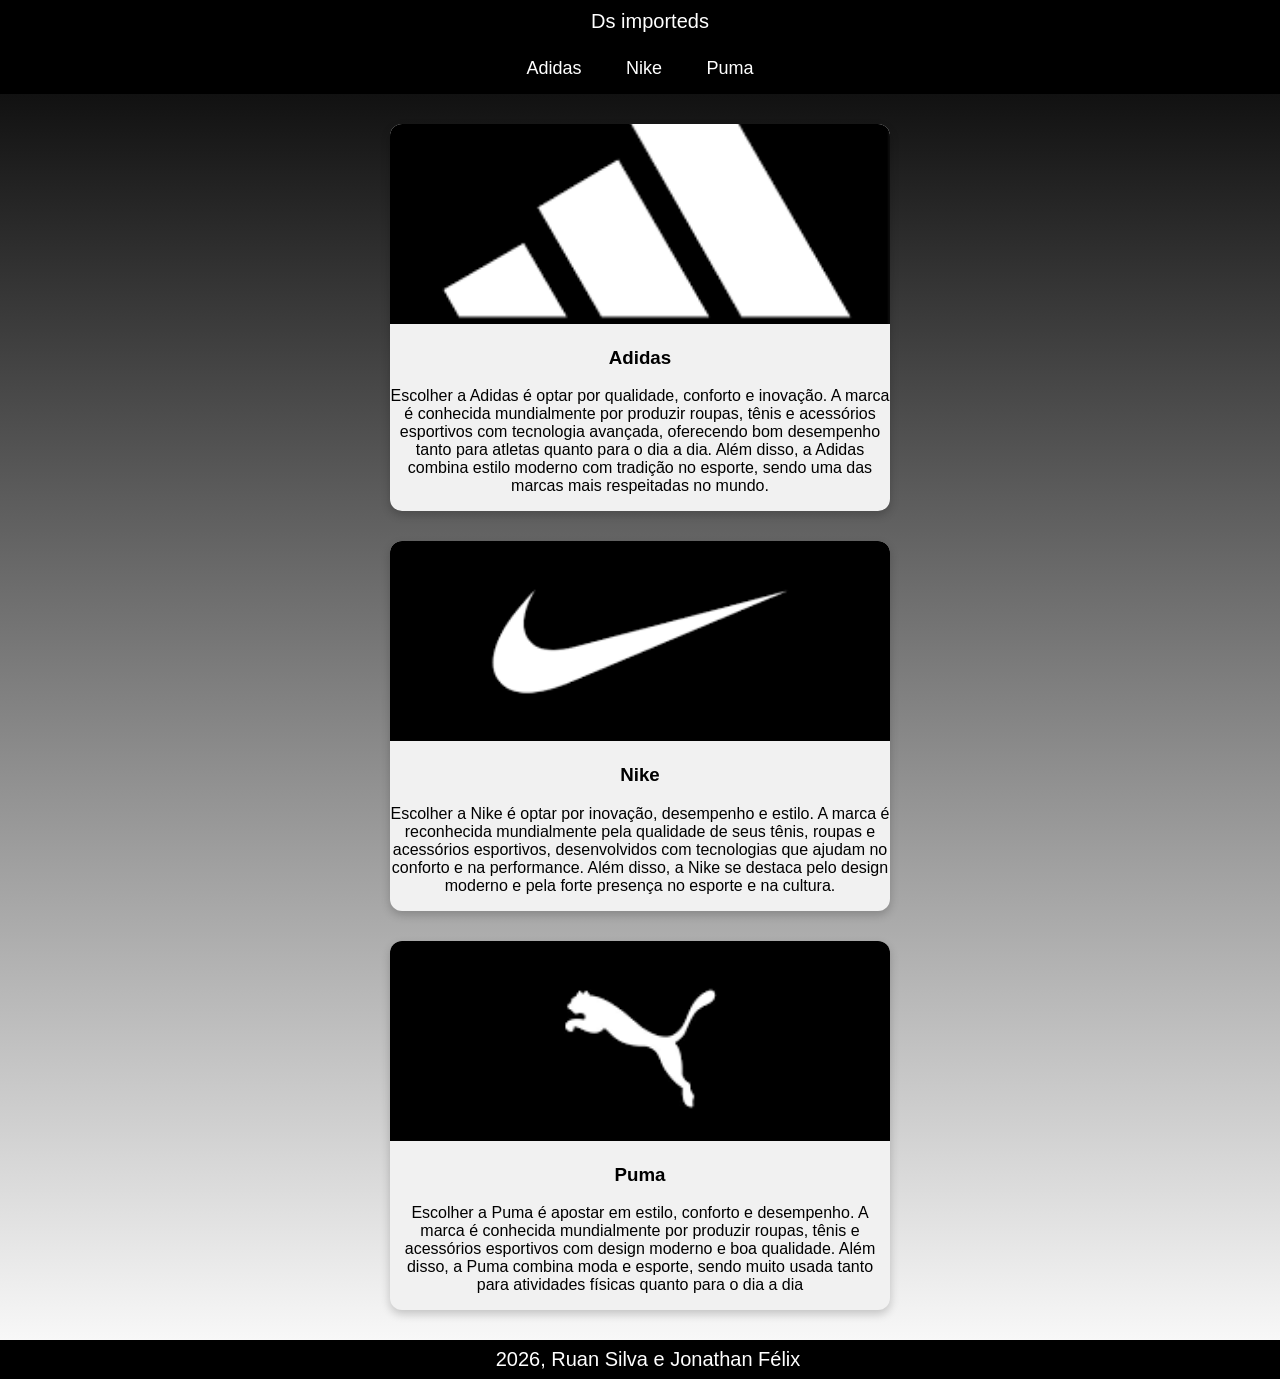
<file: index.html>
<!DOCTYPE html>
<html lang="pt-BR">
<head>
    <meta charset="UTF-8">
    <meta name="viewport" content="width=device-width, initial-scale=1.0">
    <title>Loja</title>
    <link rel="stylesheet" href="loja.css">
</head>
<body>
    <style></style>
    <header>Ds importeds</header>
    
 <div class="navbar">
  <a href="adidas.html">Adidas</a>
  <a href="nike.html">Nike</a>
  <a href="puma.html">Puma</a>

</div>
    <div class="card">
        <img src="IMG/adidas.logo.jpg" >
     <div class="card-text">
        <h3>Adidas</h3>
        <p>Escolher a Adidas é optar por qualidade, conforto e inovação. A marca é conhecida mundialmente por produzir roupas, tênis e acessórios esportivos com tecnologia avançada, oferecendo bom desempenho tanto para atletas quanto para o dia a dia. Além disso, a Adidas combina estilo moderno com tradição no esporte, sendo uma das marcas mais respeitadas no mundo.
        </p>
     </div>
</div>

</div>
    <div class="card">
        <img src="IMG/nike.logo.png" >
     <div class="card-text">
        <h3>Nike</h3>
        <p>Escolher a Nike é optar por inovação, desempenho e estilo. A marca é reconhecida mundialmente pela qualidade de seus tênis, roupas e acessórios esportivos, desenvolvidos com tecnologias que ajudam no conforto e na performance. Além disso, a Nike se destaca pelo design moderno e pela forte presença no esporte e na cultura.
        </p>
     </div>
</div>

</div>
    <div class="card">
        <img src="IMG/puma.logo.png" >
     <div class="card-text">
        <h3>Puma</h3>
        <p>Escolher a Puma é apostar em estilo, conforto e desempenho. A marca é conhecida mundialmente por produzir roupas, tênis e acessórios esportivos com design moderno e boa qualidade. Além disso, a Puma combina moda e esporte, sendo muito usada tanto para atividades físicas quanto para o dia a dia
        </p>
     </div>
</div>
<footer>
 2026, Ruan Silva e Jonathan Félix
</footer>


</body>
</html>
</file>
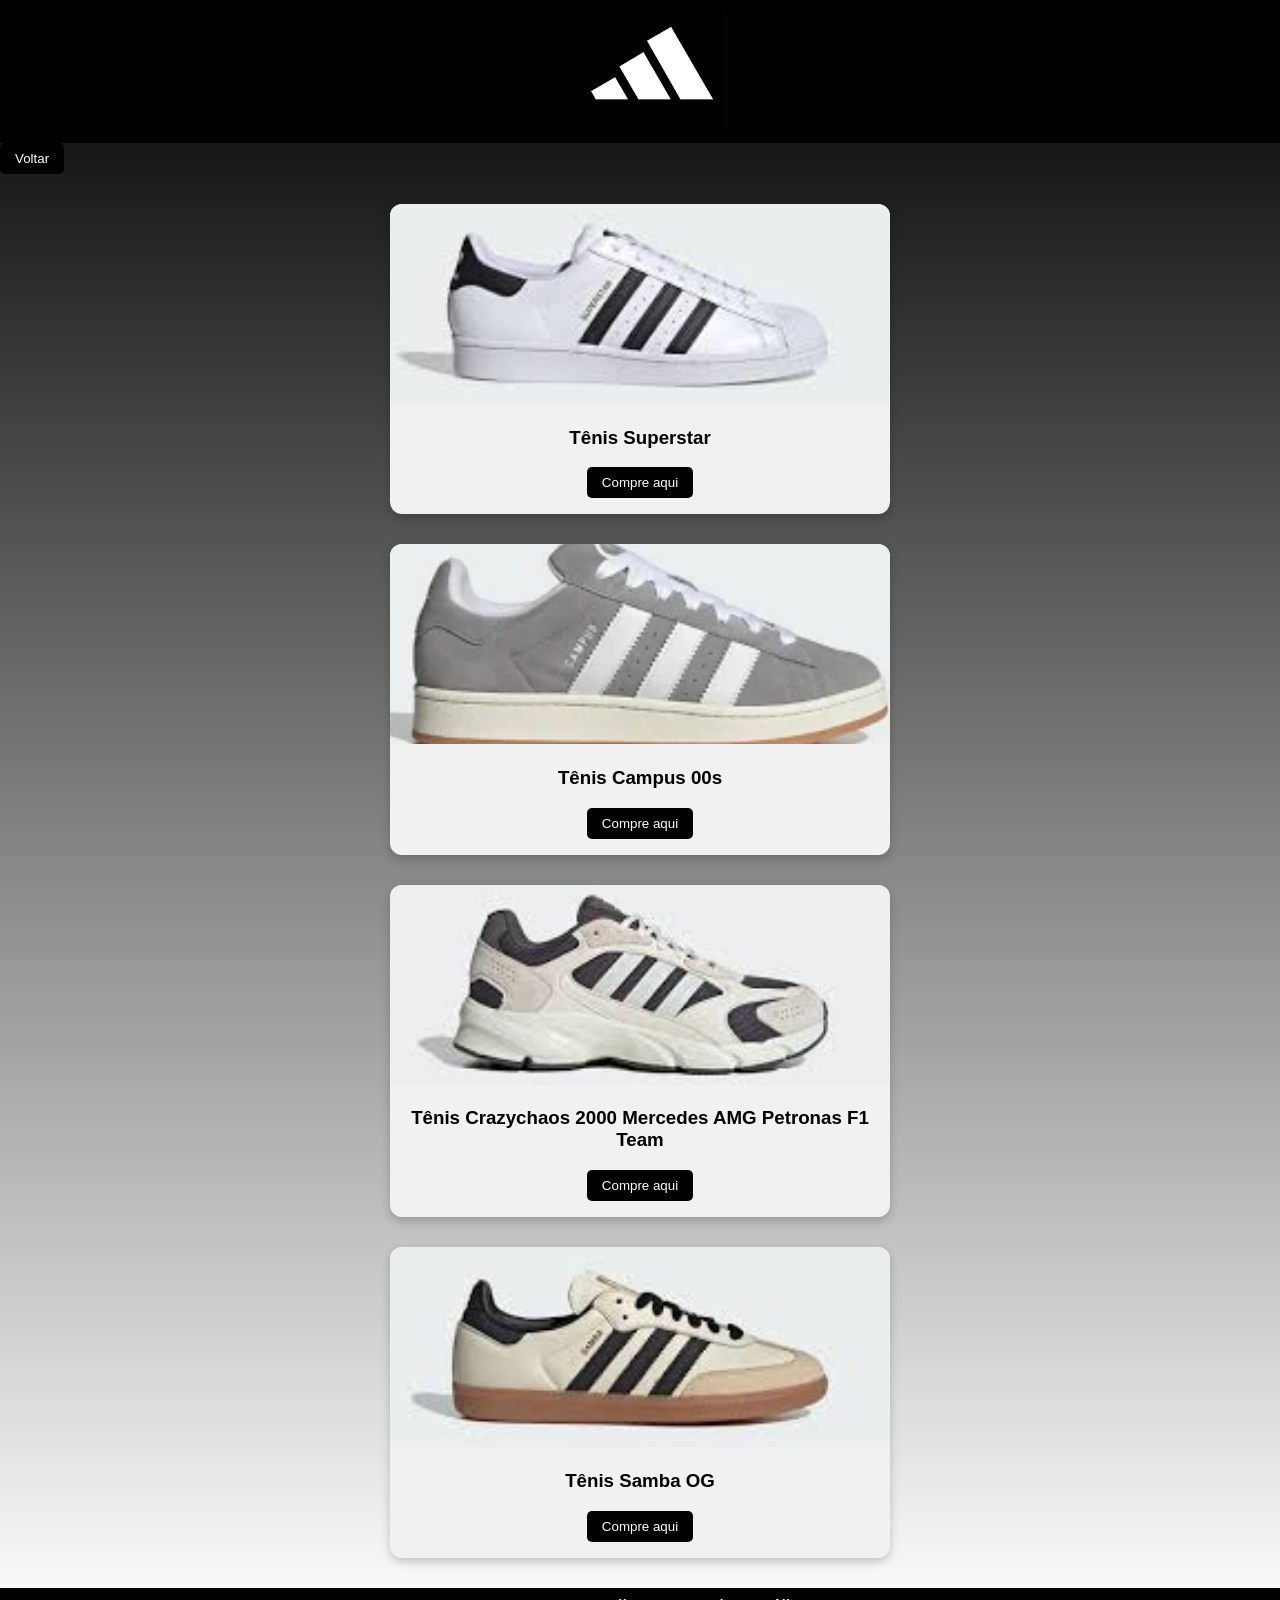
<file: adidas.html>
<!DOCTYPE html>
<html lang="pt-BR">
<head>
    <meta charset="UTF-8">
    <meta name="viewport" content="width=device-width, initial-scale=1.0">
    <title>Adidas</title>
    <link rel="stylesheet" href="loja.css">
</head>
<body>
    
    <header>
        <img width="150px" src="IMG/adidas.logo.jpg" alt="">
    </header>
    <a href="index.html"><button class="botao">Voltar</button></a>

 
    <div class="card">
        <img src="IMG/tenis.1.webp" >
     <div class="card-text">
        <h3>Tênis Superstar</h3>
        <a href="https://www.adidas.com.br/tenis-superstar/EG4958.html"><button class="botao">Compre aqui</button></a>
        </p>
     </div>
</div>

</div>
    <div class="card">
        <img src="IMG/tenis.2.webp" >
     <div class="card-text">
        <h3>Tênis Campus 00s</h3>
        <a href="https://www.adidas.com.br/tenis-campus-00s/JK3369.html?cm_mmc=AdieSEM_Google_PLA-_-Always_On-_-Shopping-_-JK3369-0006-_-dv:eCom-_-cn:Always_On-_-pc:Originals&cm_mmc1=BR&cm_mmc2=PLA-Multiple-Originals-Other-None-BR-LATAM-eCom-Paid_Search&cm_mmc=AdieSEM_Google_PLA-_-adidas-LAM-BR-Shopping-AllProducts-_-All+Products-_-PRODUCT_GROUP-_-&-_-ds_kid=293946777986-_-&-_-ds_agid=174050197584-_-&-_-dv:eCom&cm_mmc1=BR&cm_mmc2=&adicl_gclid=CjwKCAjwjtTNBhB0EiwAuswYhtNTIWdTWTsnteZEgHpdTSNjYEEvLW893YGCg2GnWS_opyaZpu2lpRoCGGQQAvD_BwE&gclsrc=aw.ds&gad_source=1&gad_campaignid=21686150573&gclid=CjwKCAjwjtTNBhB0EiwAuswYhtNTIWdTWTsnteZEgHpdTSNjYEEvLW893YGCg2GnWS_opyaZpu2lpRoCGGQQAvD_BwE"><button class="botao">Compre aqui</button></a>
        </p>
     </div>
</div>

</div>
    <div class="card">
        <img src="IMG/tenis.3.jpg" >
     <div class="card-text">
        <h3>Tênis Crazychaos 2000 Mercedes AMG Petronas F1 Team</h3>
                <a href="https://www.adidas.com.br/tenis-crazychaos-2000-mercedes-amg-petronas-f1-team/KJ1289.html"><button class="botao">Compre aqui</button></a>
<p>

     </div>
</div>

</div>
    <div class="card">
        <img src="IMG/tenis.4.jpg" >
     <div class="card-text">
        <h3>Tênis Samba OG</h3>
                <a href="https://www.adidas.com.br/tenis-samba-og/JK3368.html?pr=taxonomy_rr&slot=4&rec=mt"><button class="botao">Compre aqui</button></a>
<p>

     </div>
</div>




<footer>
 2026, Ruan Silva e Jonathan Félix
</footer>



</body>
</html>
</file>
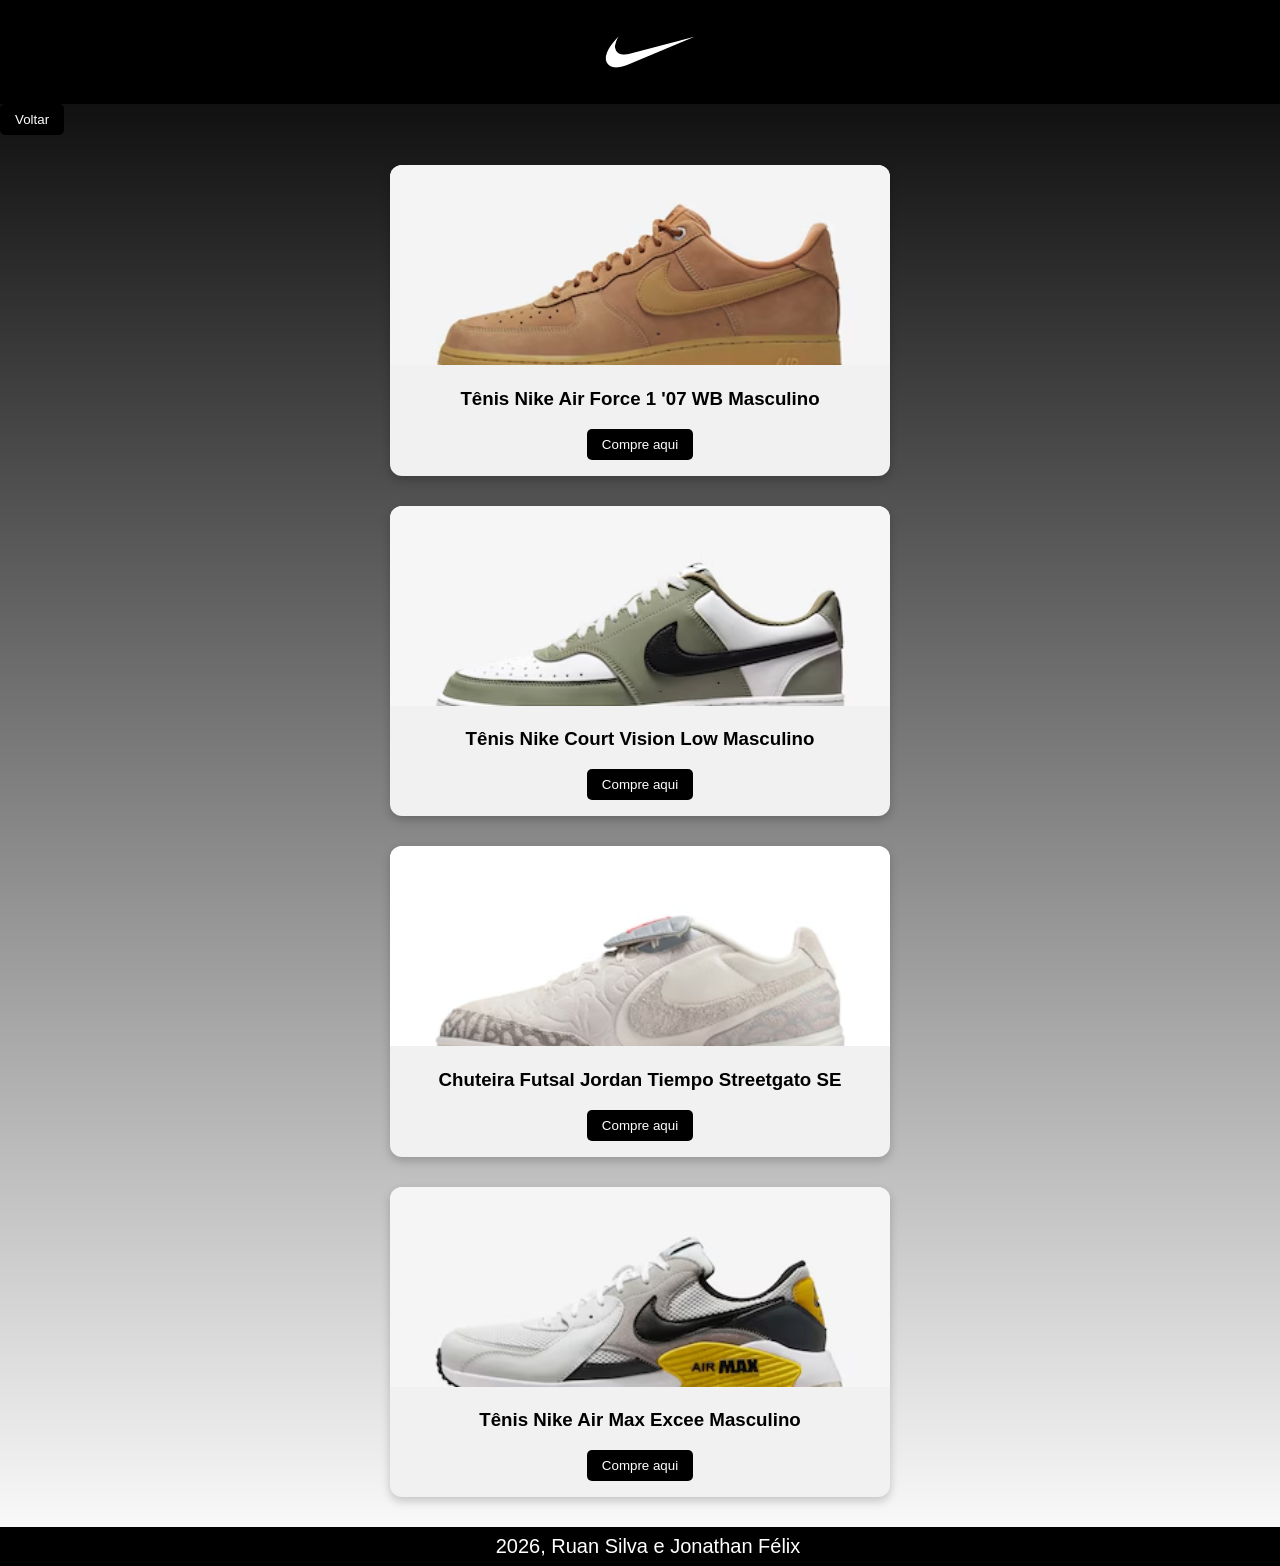
<file: nike.html>
<!DOCTYPE html>
<html lang="pt-BR">
<head>
    <meta charset="UTF-8">
    <meta name="viewport" content="width=device-width, initial-scale=1.0">
    <title>Nike</title>
    <link rel="stylesheet" href="loja.css">
</head>
<body>
    
    <header>
        <img width="150px" src="IMG/nike.logo.png" alt="">
    </header>
    <a href="index.html"><button class="botao">Voltar</button></a>

 
    <div class="card">
        <img src="IMG/tenis.n1.avif" >
     <div class="card-text">
        <h3>Tênis Nike Air Force 1 '07 WB Masculino</h3>
        <a href="https://www.nike.com.br/tenis-nike-air-force-1-07-wb-masculino-008729.html?cor=BP"><button class="botao">Compre aqui</button></a>
        </p>
     </div>
</div>

</div>
    <div class="card">
        <img src="IMG/ntenis.n2.avif" >
     <div class="card-text">
        <h3>Tênis Nike Court Vision Low Masculino</h3>
        <a href="https://www.nike.com.br/tenis-nike-court-vision-low-masculino-074486.html?cor=52"><button class="botao">Compre aqui</button></a>
        </p>
     </div>
</div>

</div>
    <div class="card">
        <img src="IMG/tenis.n3.avif" >
     <div class="card-text">
        <h3>Chuteira Futsal Jordan Tiempo Streetgato SE</h3>
                <a href="https://www.nike.com.br/chuteira-futsal-jordan-tiempo-streetgato-se-096648.html?cor=ID"><button class="botao">Compre aqui</button></a>
<p>

     </div>
</div>

</div>
    <div class="card">
        <img src="IMG/tenis.n4.avif" >
     <div class="card-text">
        <h3>Tênis Nike Air Max Excee Masculino</h3>
                <a href="https://www.nike.com.br/tenis-nike-air-max-excee-masculino-031644.html?cor=IG"><button class="botao">Compre aqui</button></a>
<p>
     </div>
</div>




<footer>
 2026, Ruan Silva e Jonathan Félix
</footer>



</body>
</html>
</file>
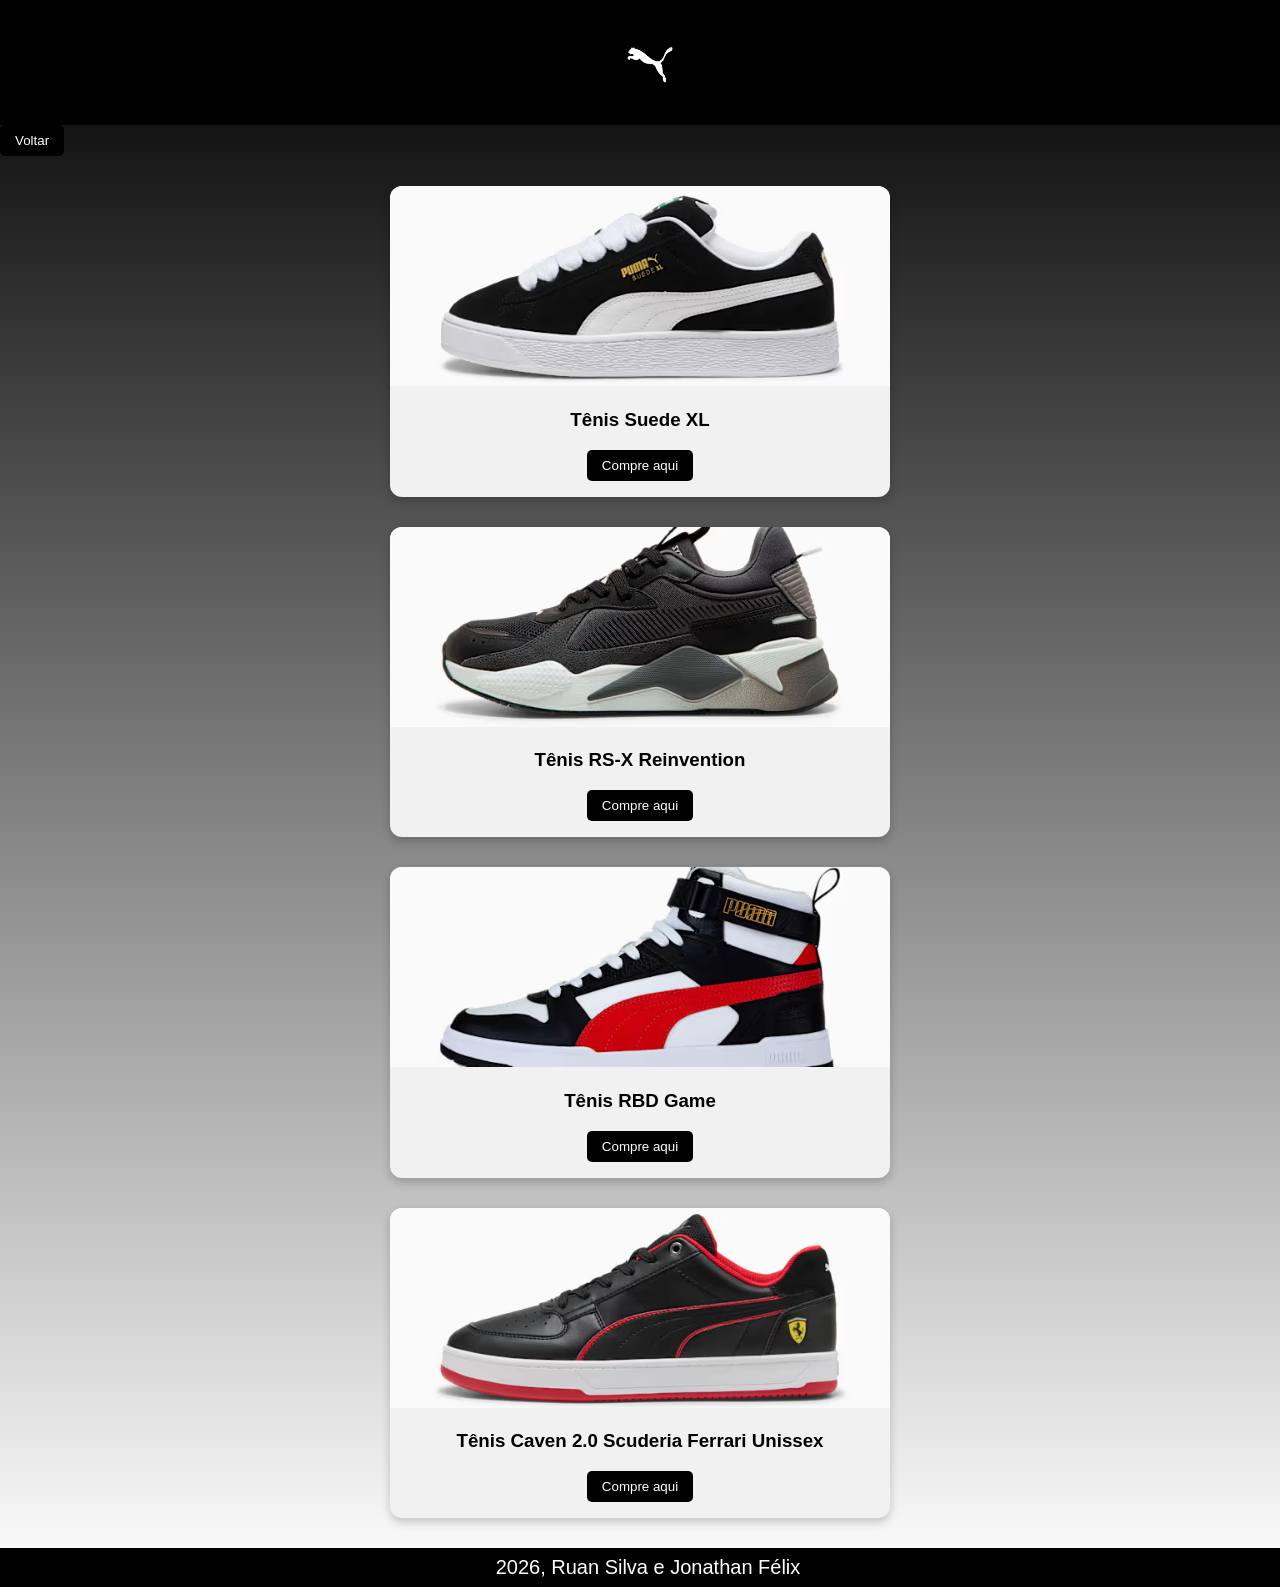
<file: puma.html>
<!DOCTYPE html>
<html lang="pt-BR">
<head>
    <meta charset="UTF-8">
    <meta name="viewport" content="width=device-width, initial-scale=1.0">
    <title>Puma</title>
    <link rel="stylesheet" href="loja.css">
</head>
<body>
    
    <header>
        <img width="150px" src="IMG/puma.logo.png" alt="">
    </header>
    <a href="index.html"><button class="botao">Voltar</button></a>

 
    <div class="card">
        <img src="IMG/tenis.p1.avif" >
     <div class="card-text">
        <h3>Tênis Suede XL</h3>
        <a href="https://br.puma.com/pd/tenis-suede-xl/395205.html?color=02"><button class="botao">Compre aqui</button></a>
        </p>
     </div>
</div>

</div>
    <div class="card">
        <img src="IMG/tenis.p2.avif" >
     <div class="card-text">
        <h3>Tênis RS-X Reinvention</h3>
        <a href="https://br.puma.com/pd/tenis-rs-x-reinvention/394286.html?color=51"><button class="botao">Compre aqui</button></a>
        </p>
     </div>
</div>

</div>
    <div class="card">
        <img src="IMG/tenis.p3.avif" >
     <div class="card-text">
        <h3>Tênis RBD Game</h3>
                <a href="https://br.puma.com/pd/tenis-rbd-game/391758.html?color=05"><button class="botao">Compre aqui</button></a>
<p>

     </div>
</div>

</div>
    <div class="card">
        <img src="IMG/tenis.p4.avif" >
     <div class="card-text">
        <h3>Tênis Caven 2.0 Scuderia Ferrari Unissex</h3>
                <a href="https://br.puma.com/pd/tenis-caven-2.0-scuderia-ferrari-unissex/309229.html?color=01"><button class="botao">Compre aqui</button></a>
<p>
     </div>
</div>



<footer>
 2026, Ruan Silva e Jonathan Félix
</footer>



</body>
</html>
</file>
<file: loja.css>
header{
    background-color:rgb(0, 0, 0);
     padding: 10px;
    font-size: 20px;
    display: flex;
    align-items: center;
    justify-content:center;
    color: white;
    width: 100%;
    margin: 0;

}

body{
  font-family: Arial;
  background: linear-gradient(black, white);
  margin: 0;
}


.navbar{
  background-color: black;
  padding: 15px;
  text-align: center;
}
.navbar a{
  color: white;
  text-decoration: none;
  margin: 20px;
  font-size: 18px;
}

.card{
  background: #f1f1f1;
  border-radius: 12px;
  overflow: hidden;
  width: 500px;
  margin: 30px auto;
  box-shadow: 0 4px 10px rgba(0,0,0,0.2);
  align-items: center;
  text-align: center;
  transition: 0.3 ease;
}
.card:hover{
  transform: translateY(-8px);
}

.card img{
  width: 100%;
  height: 200px;
  object-fit: cover;
}

.card-texto{
  padding: 10px;
  text-align: center;
  align-items: center;
  flex-direction: column;
}
.botao{
  background-color: rgb(0, 0, 0);
  color: white;         
  padding: 8px 15px;
  border: none;
  border-radius: 5px;
  text-align: center;
  align-items: center;
}
footer{background-color:black;
font-size: 20px;
color:white;
text-align: center;
padding: 8px;
width: 100%;
margin: 0;

}
.navbar a:hover{
  border-bottom: 3px solid rgb(255, 255, 255);
}
</file>
